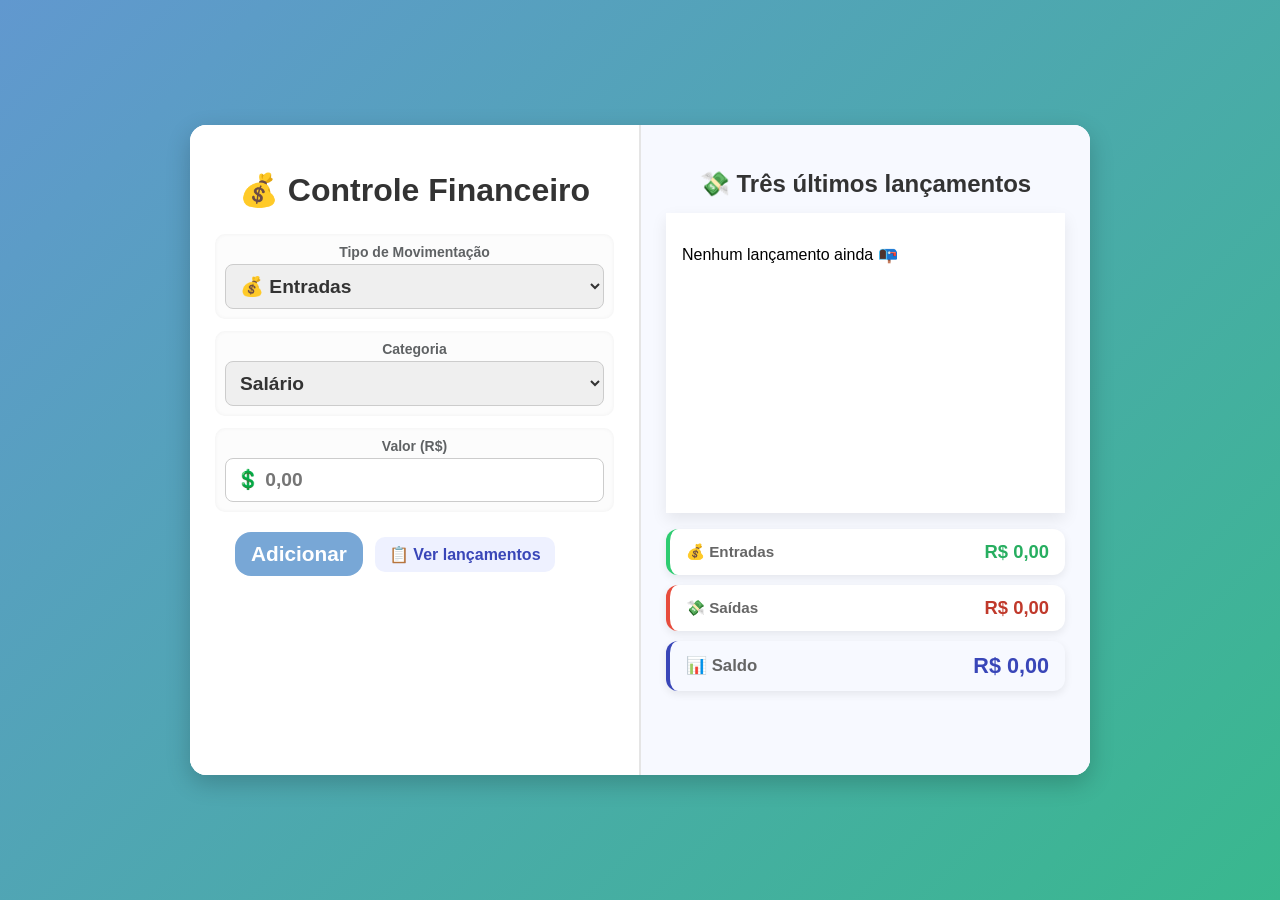
<file: index.html>
<!DOCTYPE html>
<html lang="pt-BR">
<head>
    <meta charset="UTF-8">
    <meta name="viewport" content="width=device-width, initial-scale=1.0">
    <title>Controle Financeiro</title>
    <link rel="stylesheet" href="style03.css">         
</head>
<body>
    <div class="container">

        <!-- Seção do Formulário de Lançamento -->
        <div class="controle">
            <h1>💰 Controle Financeiro</h1>
               
            <div class="linha">
                <label for="movimentação">Tipo de Movimentação</label>
                <select id="movimentação">
                    <option value="entrada">💰 Entradas</option>
                    <option value="saida">💸 Saídas</option>
                </select>
            </div>

            <div class="linha">
                <label for="valores">Categoria</label>
                <select id="valores">
                    <option value="" disabled selected>Selecione uma opção</option>
                </select>
            </div>

            <div class="linha">
                <label for="input">Valor (R$)</label>
                <input type="number" id="input" placeholder="💲 0,00" step="0.01" min="0">
            </div>

               <div class="botao">
                    <button id="btn-adicionar">Adicionar</button>
                     <a href="lancamentos.html" class="link-voltar">📋 Ver lançamentos</a>
               </div>
        </div>

        <!-- Seção do Histórico e Resultados -->
        <div class="tela" id="movimentações">
            <h2>💸 Três últimos lançamentos</h2>
            <div class="divs"></div> 
            <div class="resultado"></div>

        </div>
 
    </div>

    <script src="script.js"></script>
</body>
</html>
</file>
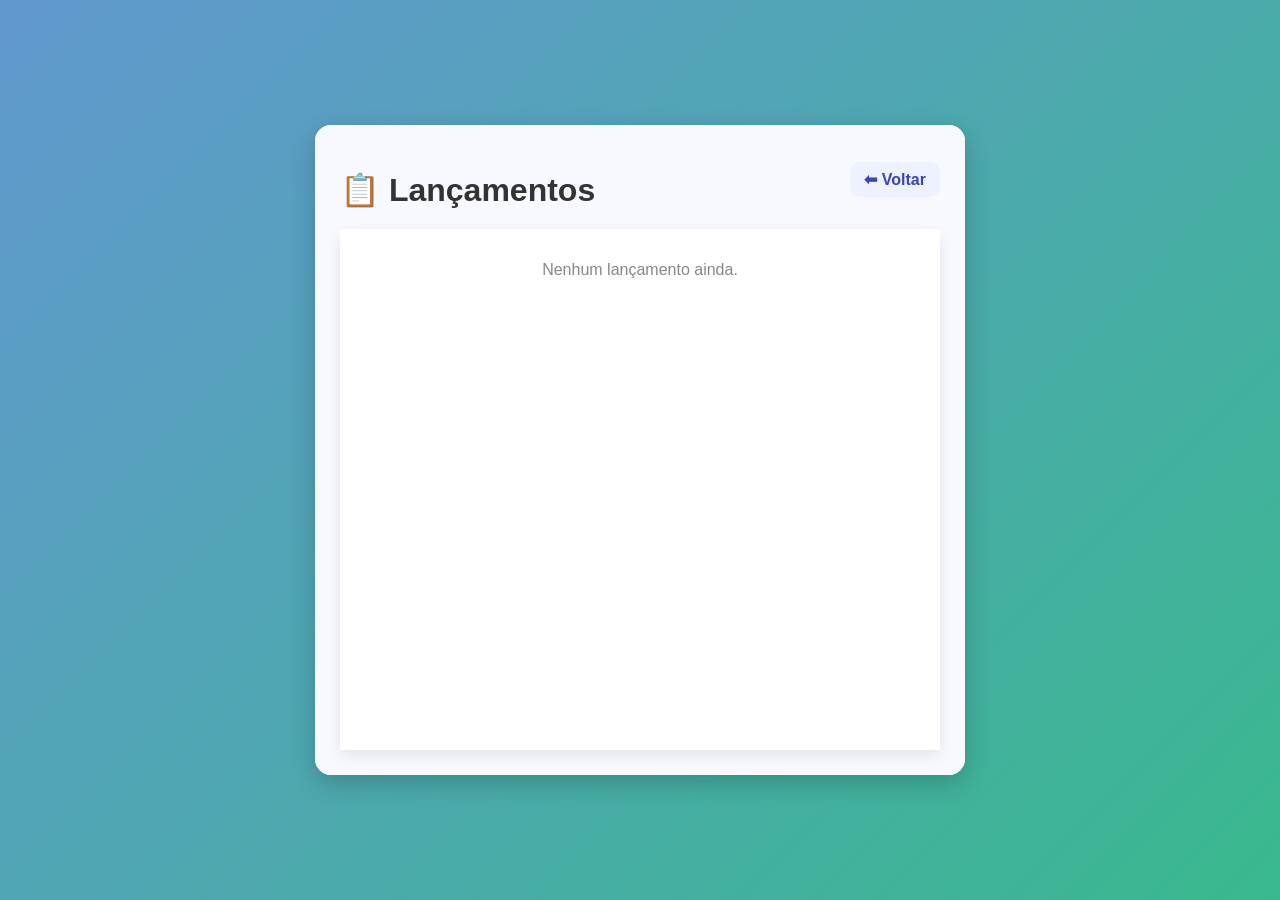
<file: lancamentos.html>
<!DOCTYPE html>
<html lang="pt-BR">
<head>
    <meta charset="UTF-8">
    <meta name="viewport" content="width=device-width, initial-scale=1.0">
    <title>Lançamentos</title>
    <link rel="stylesheet" href="style03.css">
</head>

<body>
    <div class="container pagina-lancamentos">
        <div class="tela" style="flex: 1;">

            <div class="linha-topo">
                <h1>📋 Lançamentos</h1>
                <a href="index.html" class="link-voltar">⬅ Voltar</a>
            </div>

            <div class="divs" id="lista-lancamentos">
                <!-- Os lançamentos são inseridos aqui pelo JavaScript -->
            </div>

        </div>
    </div>

    <script src="lancamentos.js"></script>
</body>
</html>
</file>
<file: style03.css>
* {
        box-sizing: border-box;
    }

    body {
        font-family: "Segoe UI", Arial, sans-serif;
        background: linear-gradient(135deg, #6198cf, #39b88e);
        margin: 0;
        padding: 0;
        display: flex;
        justify-content: center;
        align-items: center;
        min-height: 100vh;
    }
.container {
        display: flex;
        flex-wrap: wrap;
        background-color: #fff;
        border-radius: 16px;
        box-shadow: 0 8px 25px rgba(0,0,0,0.2);
        overflow: hidden;
        max-width: 900px;
        width: 95%;
        height: 650px;
    }

.controle, .tela{
    background: #ffffff;
    padding: 25px;
    flex: 1;
    min-width: 300px;
}
.controle {
 border-right: 2px solid #e5e5e5;

}
h1, h2 {
    text-align: center;
    color: #333;
    font-weight: 600;
}
h1{
    margin-bottom: 25px;
}
h2{
      margin-bottom: 15px;
    font-size: 1.5em;
   
}
.linha {
        display: flex;
        justify-content: space-between;
        align-items: center;
        background: #f8f8f860;
        padding: 10px;
        border-radius: 10px;
        margin-bottom: 10px;
        box-shadow: inset 0 0 4px rgba(0,0,0,0.05);
        transition: transform 0.2s ease;
}
.linha:hover{
  transform: scale(1.02);
 
}

 input, select {
   width: 100%;
   padding: 10px;
   border-radius: 8px;
   border: 1px solid #ccc;
   font-size: 1.2em;
   font-weight: bold;
   color: #333;
   
}

.botao {
    margin-left: 20px;
    margin-top: 20px;
    display: flex;
    align-items: center;
    gap: 12px;
}
.botao button {
  background-color: #78a7d6;
  border: none;
  color: white;
  padding: 10px 16px;
  cursor: pointer;
  font-weight: bold;
  font-size: 1.3em;
   transition: background-color 0.3s ease;
   border-radius: 16px;
   flex: 1,
}

.botao button:hover {
     background-color: #4d8cca;
}

/* Divs laterais */

.tela {
    background: #f7f9ff;
}

.divs{
    background: white;
    height: 50%;
    padding: 16px;
    box-shadow: 0 6px 15px rgba(0,0,0,0.08);
    overflow-block: scroll;
    
}
.cards {
  position: relative;
  display: flex;
  justify-content: space-between;
  padding: 10px 0;
  font-size: 16px;
  
}

/* Linha elegante */
.cards::after{
  content: "";
  position: absolute;
  left: 0;
  bottom: 0;
  width: 100%;
  height: 1px;
  background: linear-gradient(
    to right,
    transparent,
    rgba(0, 0, 0, 0.2),
    transparent
  );
}

 .cards:hover::after {
  background: linear-gradient(
    to right,
    transparent,
    #3946b8,
    transparent
  );
}


/* Responsividade */

@media(max-width: 768px) {
    .container {
        flex-direction: column;
        

    }
    .controle {
        border-right: none;
        border-bottom: 2px solid #e5e5e5;
         
    }
  input, select, .linha, .botao button {
   width: 100%;
}
h2{
  display: none;
}
 .container{
   height: auto; 
 }
 .divs{
    overflow-y: auto;
    max-height: 300px;
}
.cards{
    flex-wrap: wrap;
    gap: 4px;
}
.vazio {
    text-align: center;
    color: #888;
    padding: 20px 0;
}
h1{
  font-size: 1.5rem;
}
}
/* Estilo para organizar o texto acima dos selects e inputs */
.linha {
    display: flex;
    flex-direction: column;
    margin-bottom: 12px; /* Espaçamento entre as linhas */
    
}

.linha label {
    font-size: 14px;
    font-weight: bold;
    margin-bottom: 4px;
    color: #5f6264; /* Ajuste a cor conforme seu tema */
}
/* ==== Página de Lançamentos ==== */

.pagina-lancamentos {
    max-width: 650px;
}

.linha-topo {
    display: flex;
    justify-content: space-between;
    align-items: center;
    margin-bottom: 20px;
}

.linha-topo h1 {
    margin-bottom: 0;
}

.link-voltar {
    text-decoration: none;
    color: #3946b8;
    font-weight: bold;
    background: #eef1ff;
    padding: 8px 14px;
    border-radius: 10px;
    transition: background-color 0.2s ease;
}

.link-voltar:hover {
    background: #dbe1ff;
}

.linha-lancamento {
    display: flex;
    justify-content: space-between;
    align-items: center;
    gap: 10px;
    background: #f8f8f860;
    padding: 10px 14px;
    border-radius: 10px;
    margin-bottom: 10px;
    box-shadow: inset 0 0 4px rgba(0,0,0,0.05);
}

.info-lancamento {
    display: flex;
    flex-direction: column;
    gap: 2px;
    min-width: 0;   /* permite que o texto encolha/quebre dentro do flex */
}

.info-principal {
    font-weight: 600;
    word-break: break-word;
}

.info-data {
    font-size: 0.8em;
    color: #888;
}
.linha-editando {
    gap: 8px;
    background: #eef1ff;
}

.linha-editando select,
.linha-editando input {
    font-size: 1em;
    padding: 6px;
}

.acoes-lancamento {
    display: flex;
    gap: 6px;
}

.btn-acao {
    border: none;
    background: white;
    width: 32px;
    height: 32px;
    border-radius: 8px;
    cursor: pointer;
    font-size: 1em;
    box-shadow: 0 2px 4px rgba(0,0,0,0.1);
    transition: transform 0.15s ease;
}

.btn-acao:hover {
    transform: scale(1.1);
}
/* ==== Responsividade da página de Lançamentos ==== */

/* Desktop: os campos da edição dividem o espaço da linha igualmente */
.linha-editando select,
.linha-editando input {
 width: auto;
 flex: 1;
 min-width: 0;
}
.info-lacamento {
    word-break: break-word;
    
}
/* Celular / telas pequenas */
@media (max-width: 768px){
    
    .linha-topo {
        flex-wrap: wrap;
        gap: 10px;
    }
    .linha-editando{
        flex-direction: column;
        align-items:stretch;
        gap: 8px;
    }
    .acoes-lancamento{
        justify-content: flex-end;
    }
    .linha-editando select , 
    .linha-editando input  {
        width: 100%;
        flex: none;
    }
    .linha-editando .acoes-lancamento {
        justify-content: flex-end;
    }
}
/* ==== Resumo (Entradas / Saídas / Saldo) ==== */

.resultado {
    display: flex;
    flex-direction: column;
    gap: 10px;
    margin-top: 16px;
}

.resumo-item {
    display: flex;
    justify-content: space-between;
    align-items: center;
    padding: 12px 16px;
    border-radius: 12px;
    background: white;
    box-shadow: 0 3px 8px rgba(0,0,0,0.08);
    border-left: 4px solid transparent;
}

.resumo-label {
    font-size: 0.95em;
    color: #666;
    font-weight: 600;
}

.resumo-valor {
    font-size: 1.15em;
    font-weight: 700;
}

.resumo-entrada {
    border-left-color: #2ecc71;
}
.resumo-entrada .resumo-valor {
    color: #27ae60;
}

.resumo-saida {
    border-left-color: #e74c3c;
}
.resumo-saida .resumo-valor {
    color: #c0392b;
}

.resumo-saldo {
    background: #f7f9ff;
}
.resumo-saldo .resumo-label {
    font-size: 1.05em;
}
.resumo-saldo .resumo-valor {
    font-size: 1.35em;
}

.resumo-saldo.positivo {
    border-left-color: #3946b8;
}
.resumo-saldo.positivo .resumo-valor {
    color: #3946b8;
}

.resumo-saldo.negativo {
    border-left-color: #e74c3c;
    background: #fdf2f2;
}
.resumo-saldo.negativo .resumo-valor {
    color: #c0392b;
}
/* Vale para qualquer tamanho de tela: a lista sempre preenche
   o espaço vertical disponível dentro do card */
.pagina-lancamentos {
    display: flex;
    flex-direction: column;
}

.pagina-lancamentos .tela {
    display: flex;
    flex-direction: column;
    flex: 1;
    min-height: 0;
}

#lista-lancamentos {
    flex: 1;
    max-height: none;
    overflow-y: auto;
    min-height: 0;
}

/* Só no celular: o card inteiro também cresce para ocupar quase a tela,
   já que no computador o .container já tem altura fixa de 650px */
@media (max-width: 768px) {
    .pagina-lancamentos {
      height: 90vh;
      overflow-y: auto;
    }
}
</file>
